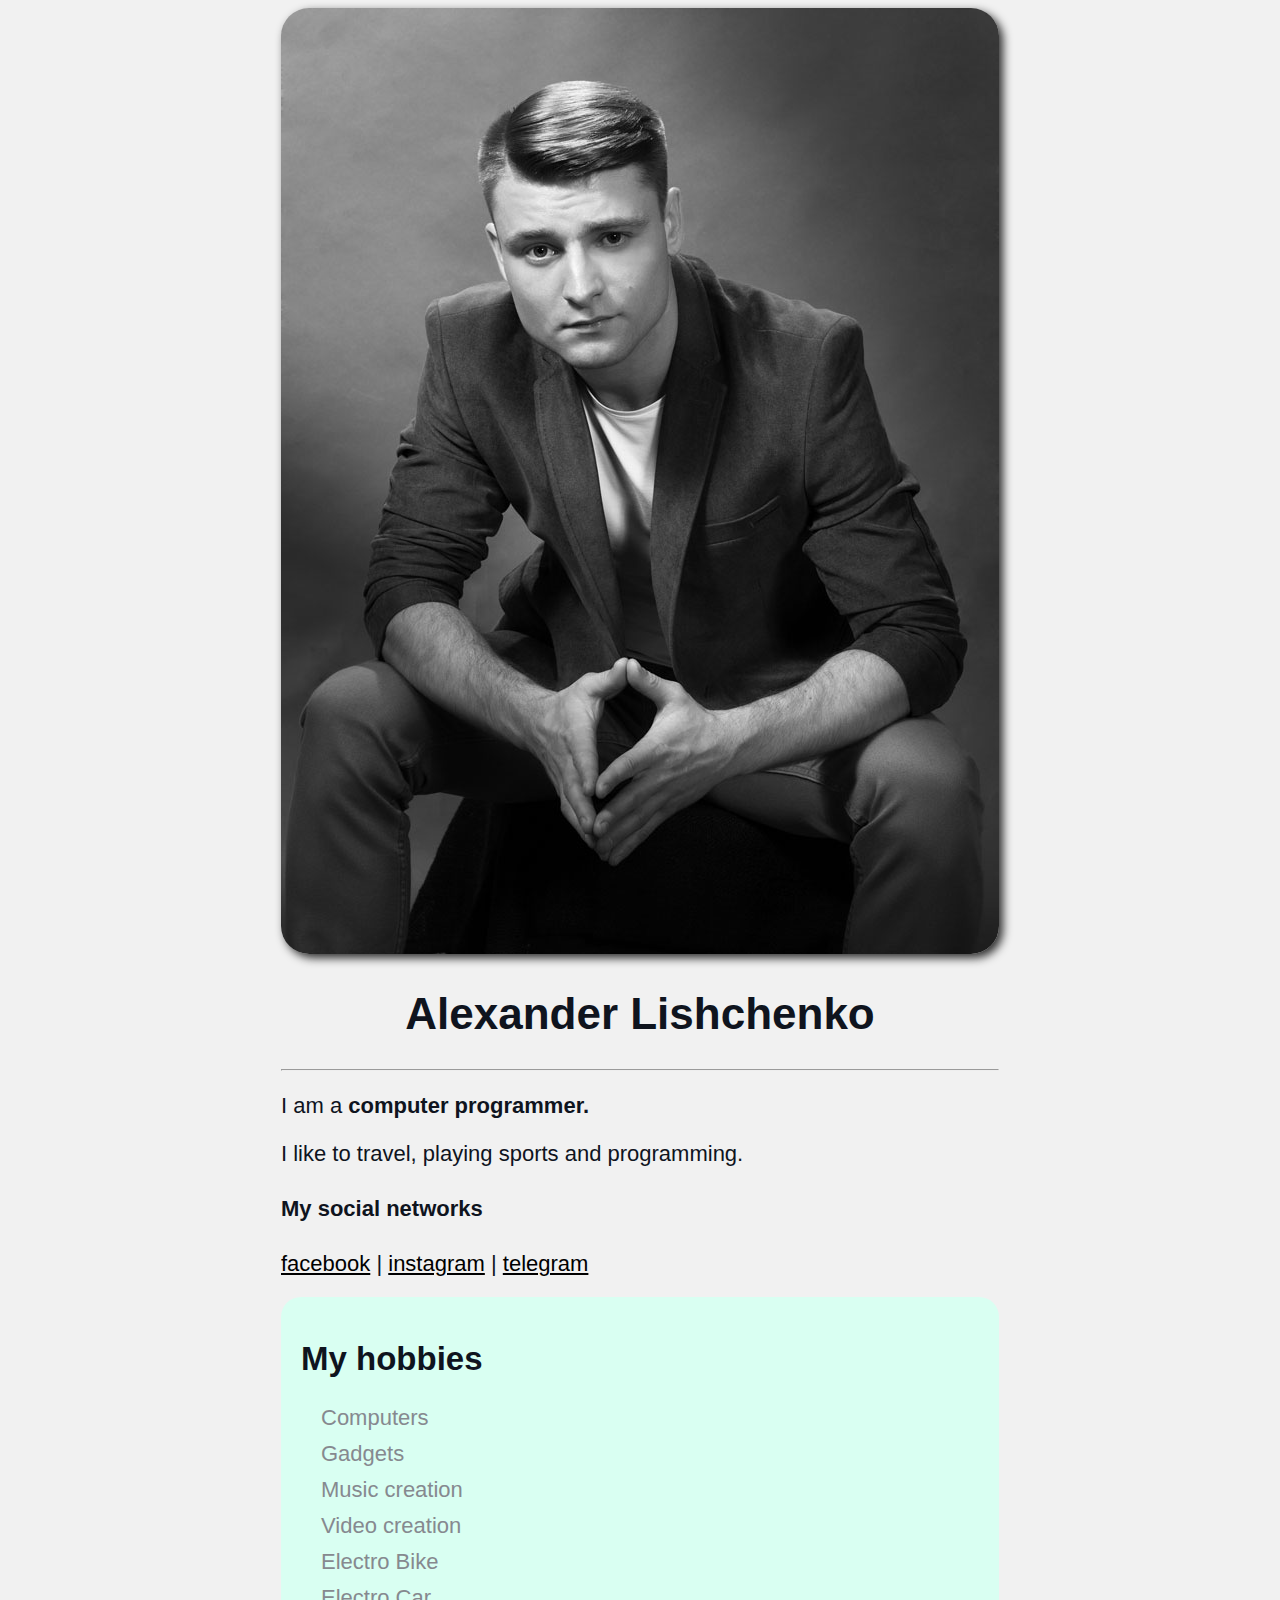
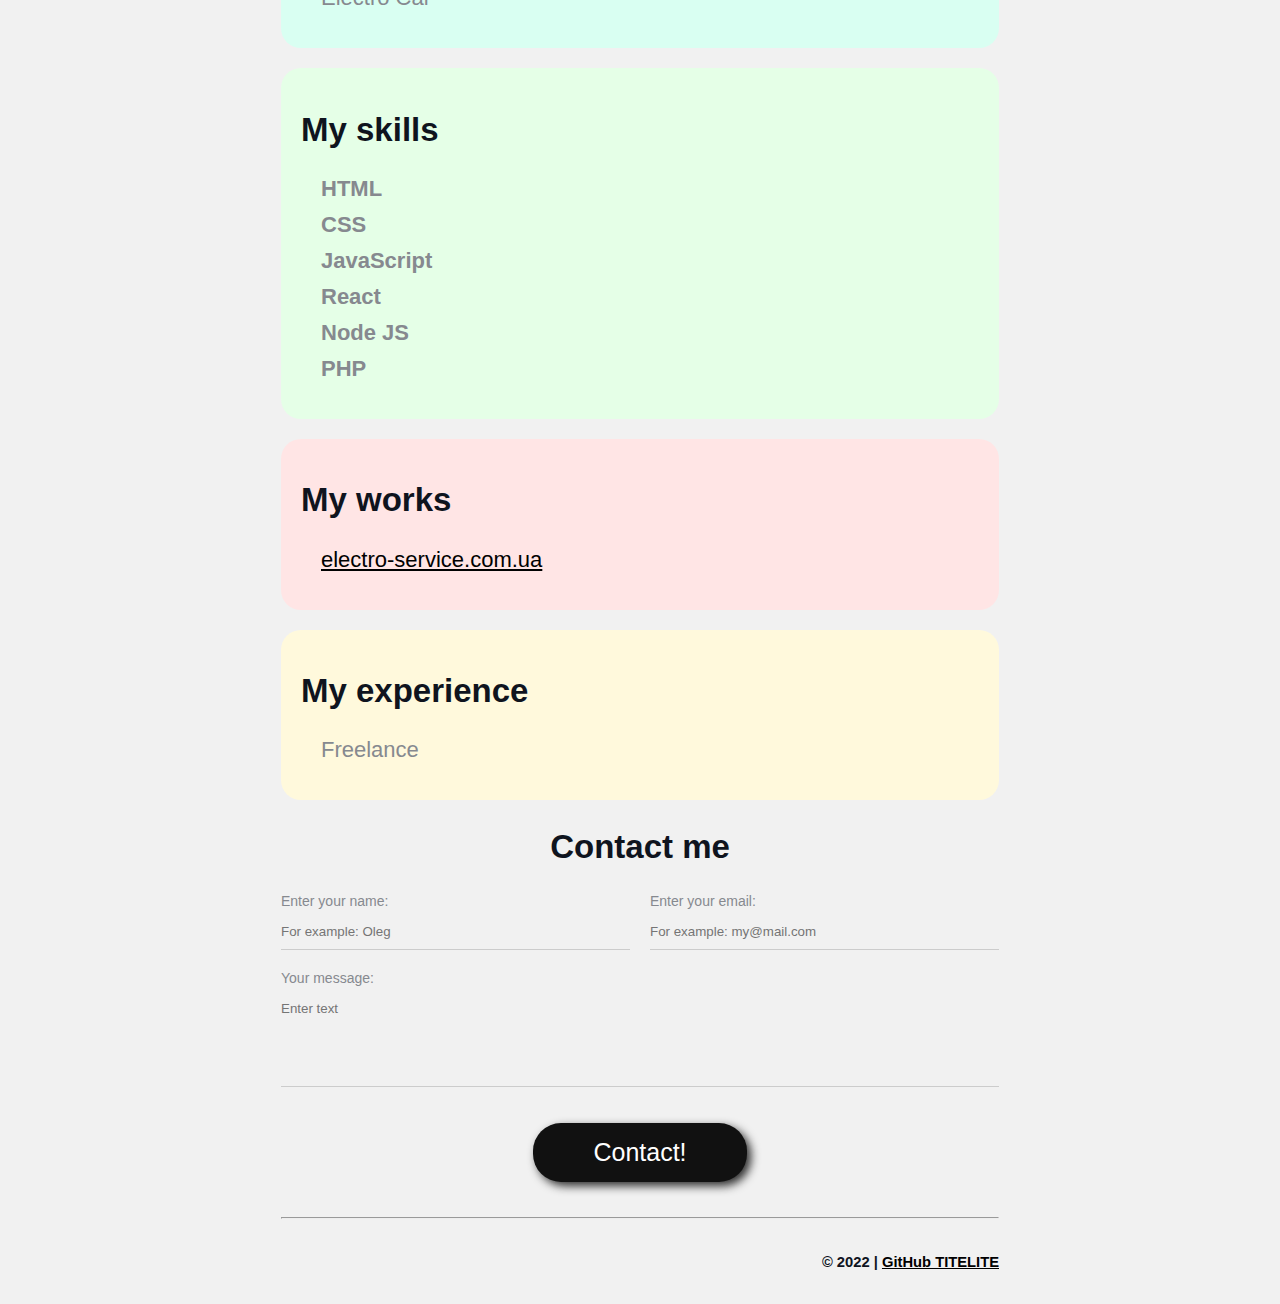
<file: index.html>
<!DOCTYPE html>
<html>

<head>
    <title>Alex CV</title>

    <link href="styles.css" rel="stylesheet" />
</head>

<body>
    <div class="container">

        <div class="info">
            <img src="al_web.jpg" alt="My Photo" class=avatar />

            <h1>Alexander Lishchenko</h1>

            <hr>

            <p>I am a <strong>computer programmer.</strong></p>
            <p>I like to travel, playing sports and programming.</p>

            <h4>My social networks</h4>

            <a href="https://www.facebook.com/profile.php?id=100005177435962" target="_blank">facebook</a>
            |
            <a href="https://www.instagram.com/lishchenko.alexandr/" target="_blank">instagram</a>
            |
            <a href="https://t.me/rawloc" target="_blank">telegram</a>
        </div>

        <div class="card bg-blue">
            <h2>My hobbies</h2>
            <ul class="list">
                <li>Computers</li>
                <li>Gadgets</li>
                <li>Music creation</li>
                <li>Video creation</li>
                <li>Electro Bike</li>
                <li>Electro Car</li>
            </ul>
        </div>

        <div class="card bg-green">
            <h2>My skills</h2>
            <ul class="list">
                <li><strong>HTML</strong></li>
                <li><strong>CSS</strong></li>
                <li><strong>JavaScript</strong></li>
                <li><strong>React</strong></li>
                <li><strong>Node JS</strong></li>
                <li><strong>PHP</strong></li>
            </ul>
        </div>

        <div class="card bg-red">
            <h2>My works</h2>
            <ul class="list">
                <li><a href="https://electro-service.com.ua" target="_blank">electro-service.com.ua</a></li>
            </ul>
        </div>

        <div class="card bg-yellow">
            <h2>My experience</h2>
            <ul class="list">
                <li>Freelance</li>
            </ul>
        </div>

        <div class="contact">
            <h2>Contact me</h2>

            <form action="script/telegram.php" method="POST">

                <div class="row">
                    <div class="form-group">
                        <label for="name">Enter your name:</label>
                        <input type="text" class="form-control" name="user_name" id="text" placeholder="For example: Oleg">
                    </div>

                    <div class="form-group">
                        <label for="email">Enter your email:</label>
                        <input type="email" class="form-control" id="email" name="user_email" placeholder="For example: my@mail.com">
                    </div>
                </div>

                <div class="form-group">
                    <label for="text">Your message:</label>
                    <textarea id="text" class="form-control" rows="5" name="user_text" placeholder="Enter text"></textarea>
                </div>

                <input class="btn" type="submit" value="Contact!">
            </form>
        </div>
    </div>

    <hr>

    <h6> © 2022 | <a href="https://github.com/TITELITE" target="_blank"> GitHub TITELITE</a></h6>

    </div>
</body>

</html>
</file>
<file: styles.css>
body {
    background-color: #f1f1f1;
    color: #0f141e;
    font-size: 22px;
    font-weight: normal;
    font-family: 'Roboto', sans-serif;

    width: 718px;
    margin-left: auto;
    margin-right: auto;
}

a {
    color: black;
}

a:hover {
    text-decoration: underline;
}

a:active {
    color: blue;
}

a:visited {
    color: gray;
}

.container {
    max-width: 718px;
    margin: auto;
}

.avatar {
    border-radius: 28px;
    width: 718px;
    box-shadow: 4px 4px 10px rgb(44, 44, 44);
    margin-left: auto;
    margin-right: auto;
}

.info {
    margin-bottom: 20px;
}

.card {
    padding: 15px 20px;
    margin-bottom: 20px;
    border-radius: 20px;
}

.list {
    padding: 0 20px;
    list-style: none;

}

.list li {
    color: #86898f;
    margin-bottom: 10px;
}

.contact h2 {
     text-align: center;
}

.form-group textarea {
    resize: none;

}

.form-group label {
    display: block;
    font-size: 14px;
    color: #86898f;
}

.form-group input,
.form-group textarea {
    width: 100%;
    box-sizing: border-box;
    border: none;
    background: transparent;
    border-bottom: 1px solid #ccc;
    color: #000;
    padding: 15px 0 10px;
    outline: none;
    font-family: inherit;
}

.row {
    display: flex;
    margin-bottom: 20px;
}

.row > .form-group {
    width: 50%;
    /* margin-right: 20px; */
}

.row > .form-group:first-child {
    margin-right: 20px;
}

.btn {
    background: #111;
    padding: 15px 60px;
    color: #fff;
    border: none;
    font-family: inherit;
    font-size: 25px;
    cursor: pointer;

    display: block;
    margin: 0 auto;
    margin-bottom: 35px;
    margin-top: 30px;

    border-radius: 28px;
    box-shadow: 4px 4px 10px rgb(44, 44, 44);
}

.btn:hover {
    opacity: 0.9;
}

.bg-yellow {
    background: #fff9dc;
}

.bg-green {
    background: #e5ffe7;
}

.bg-red {
    background: #ffe5e5;
}

.bg-blue {
    background: #D9FFF2;
}

h1 {
    text-align: center;
}

h6 {
    text-align: right;
}
</file>
